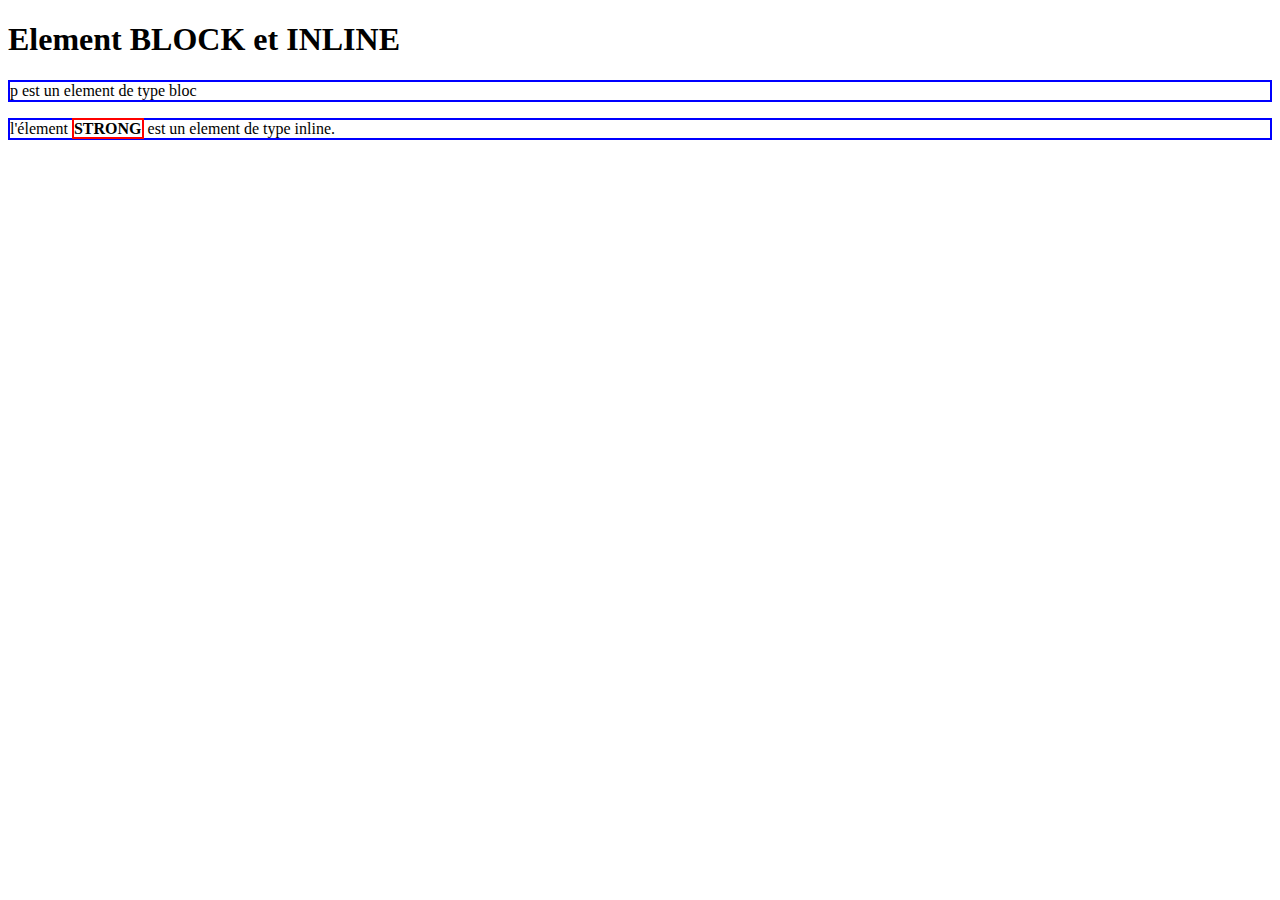
<file: courflex1.html>
<!DOCTYPE html>
<html lang="fr">
<head>
    <meta charset="UTF-8">
    <meta name="viewport" content="width=device-width, initial-scale=1.0">
    <title>courflex1</title>
</head>
<body>
    <h1>Element BLOCK et INLINE</h1>
    <p>p est un element de type bloc</p>
    <p>l'élement <strong>STRONG</strong> est un element de type inline.</p>
    <style>
        p{
            border: 2px solid blue;
        }
        strong{
            border: 2px solid red;
        }
    </style>
</body>
</html>
</file>
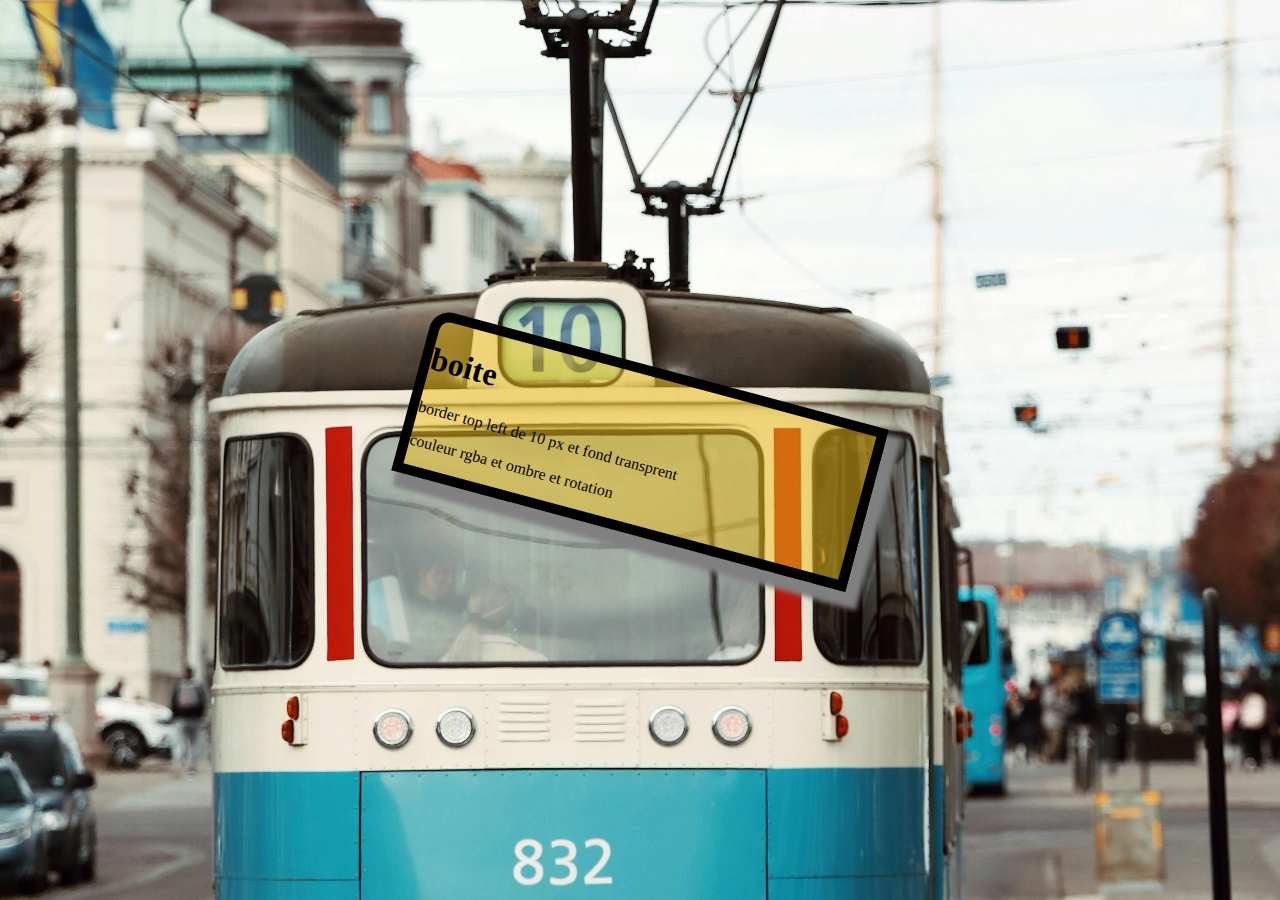
<file: courflex2.html>
<!DOCTYPE html>
<html lang="fr">
<head>
    <meta charset="UTF-8">
    <meta name="viewport" content="width=device-width, initial-scale=1.0">
    <title>modele de boite</title>
</head>
<body>
    <div class="div1">
        <h1>boite</h1>
        <p>border top left de 10 px et fond transprent</p>
        <p>couleur rgba et ombre et rotation</p>
    </div>
       
        <style>
            body,html{
            height: 100%;
            margin: 0;
            display: flex;
            justify-content: center;
            align-items: center;

            }
             body {
            background-image: image();
            background-image: url(assets/imagescours/image5.jpg); /* Remplacez par l'URL de votre image */
            background-size: cover; /* Ajuste la taille de l'image pour couvrir tout l'écran */
            background-position: center; /* Centre l'image */
        }
         .div1{
            /* background-color: hsla(40,50%, 80%, .5); */
            background-color: rgba(240,192,23,.5);
            width: 450px;
            border: 10px solid black;
            border-top-left-radius: 20px;
            box-shadow: 10px 10px 5px 5px grey;
            transform: rotate(15deg);
           
        }
        
        </style>
</body>
</html>
</file>
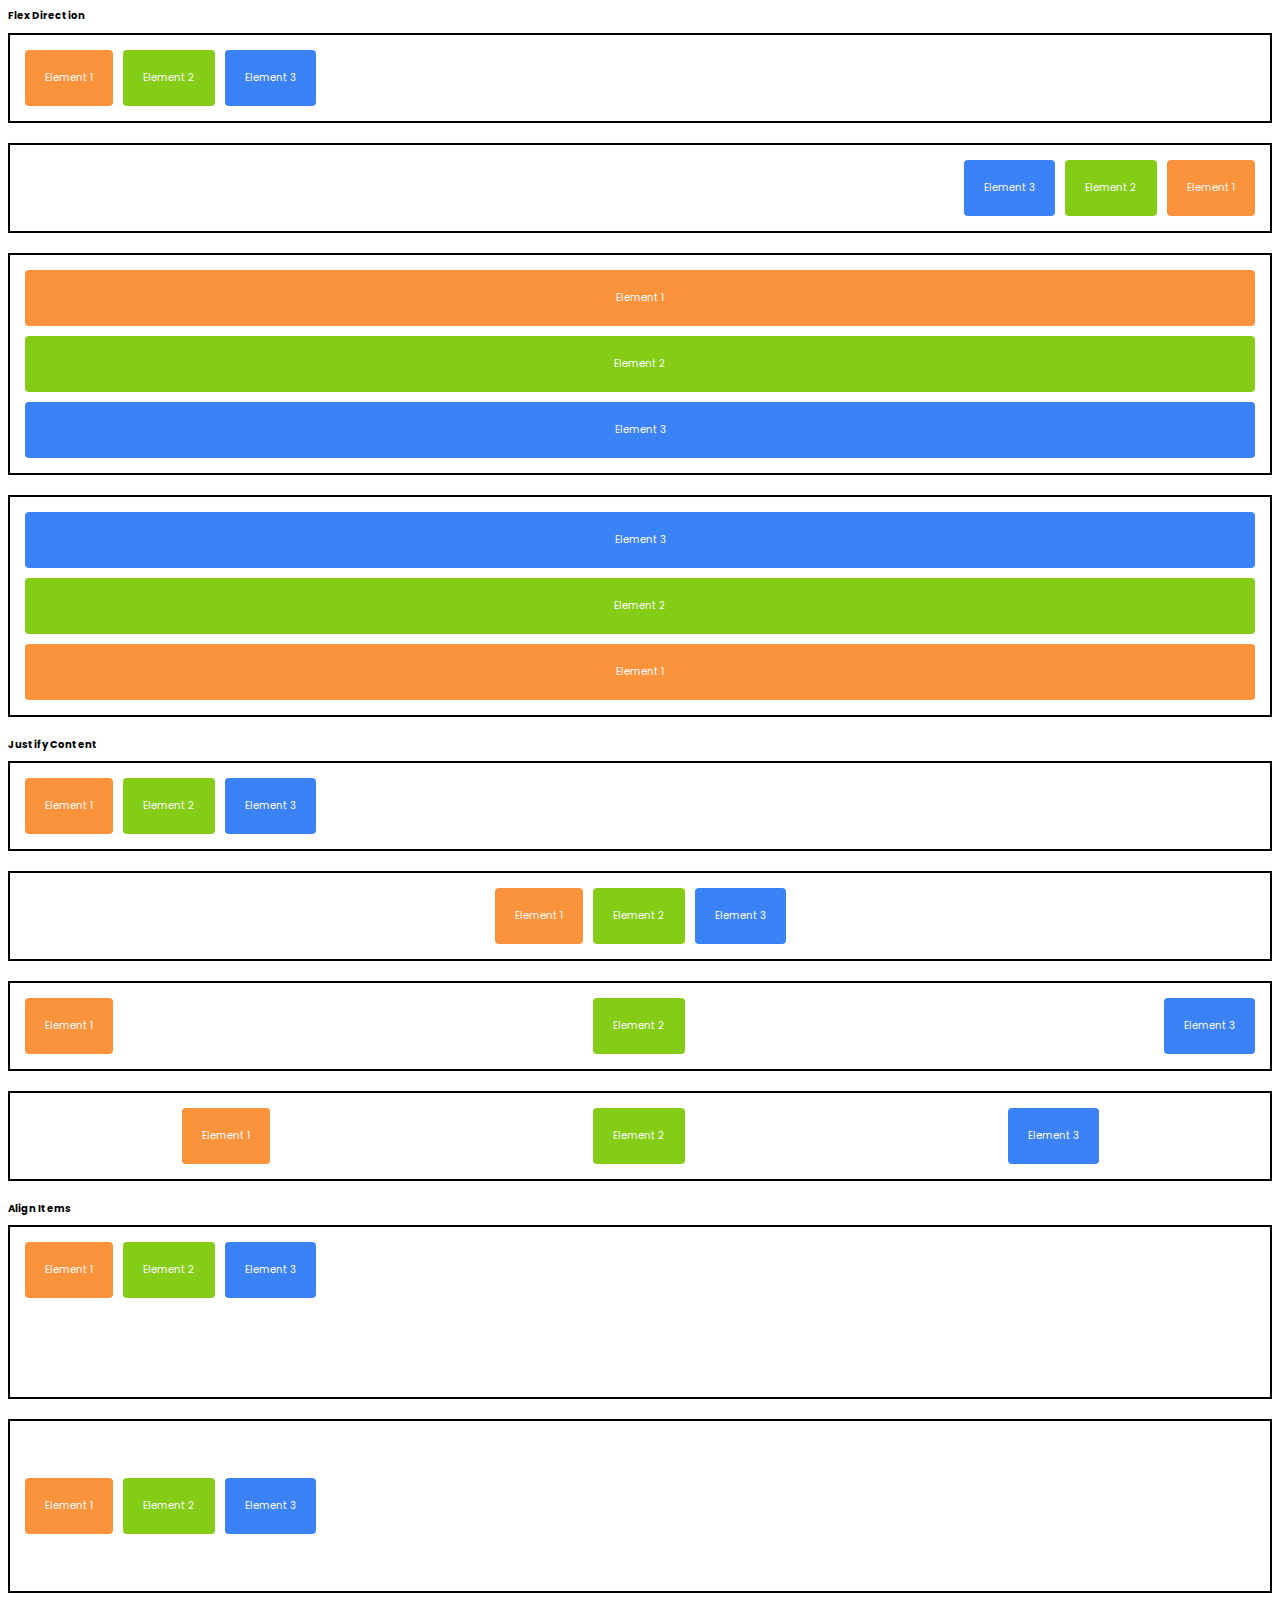
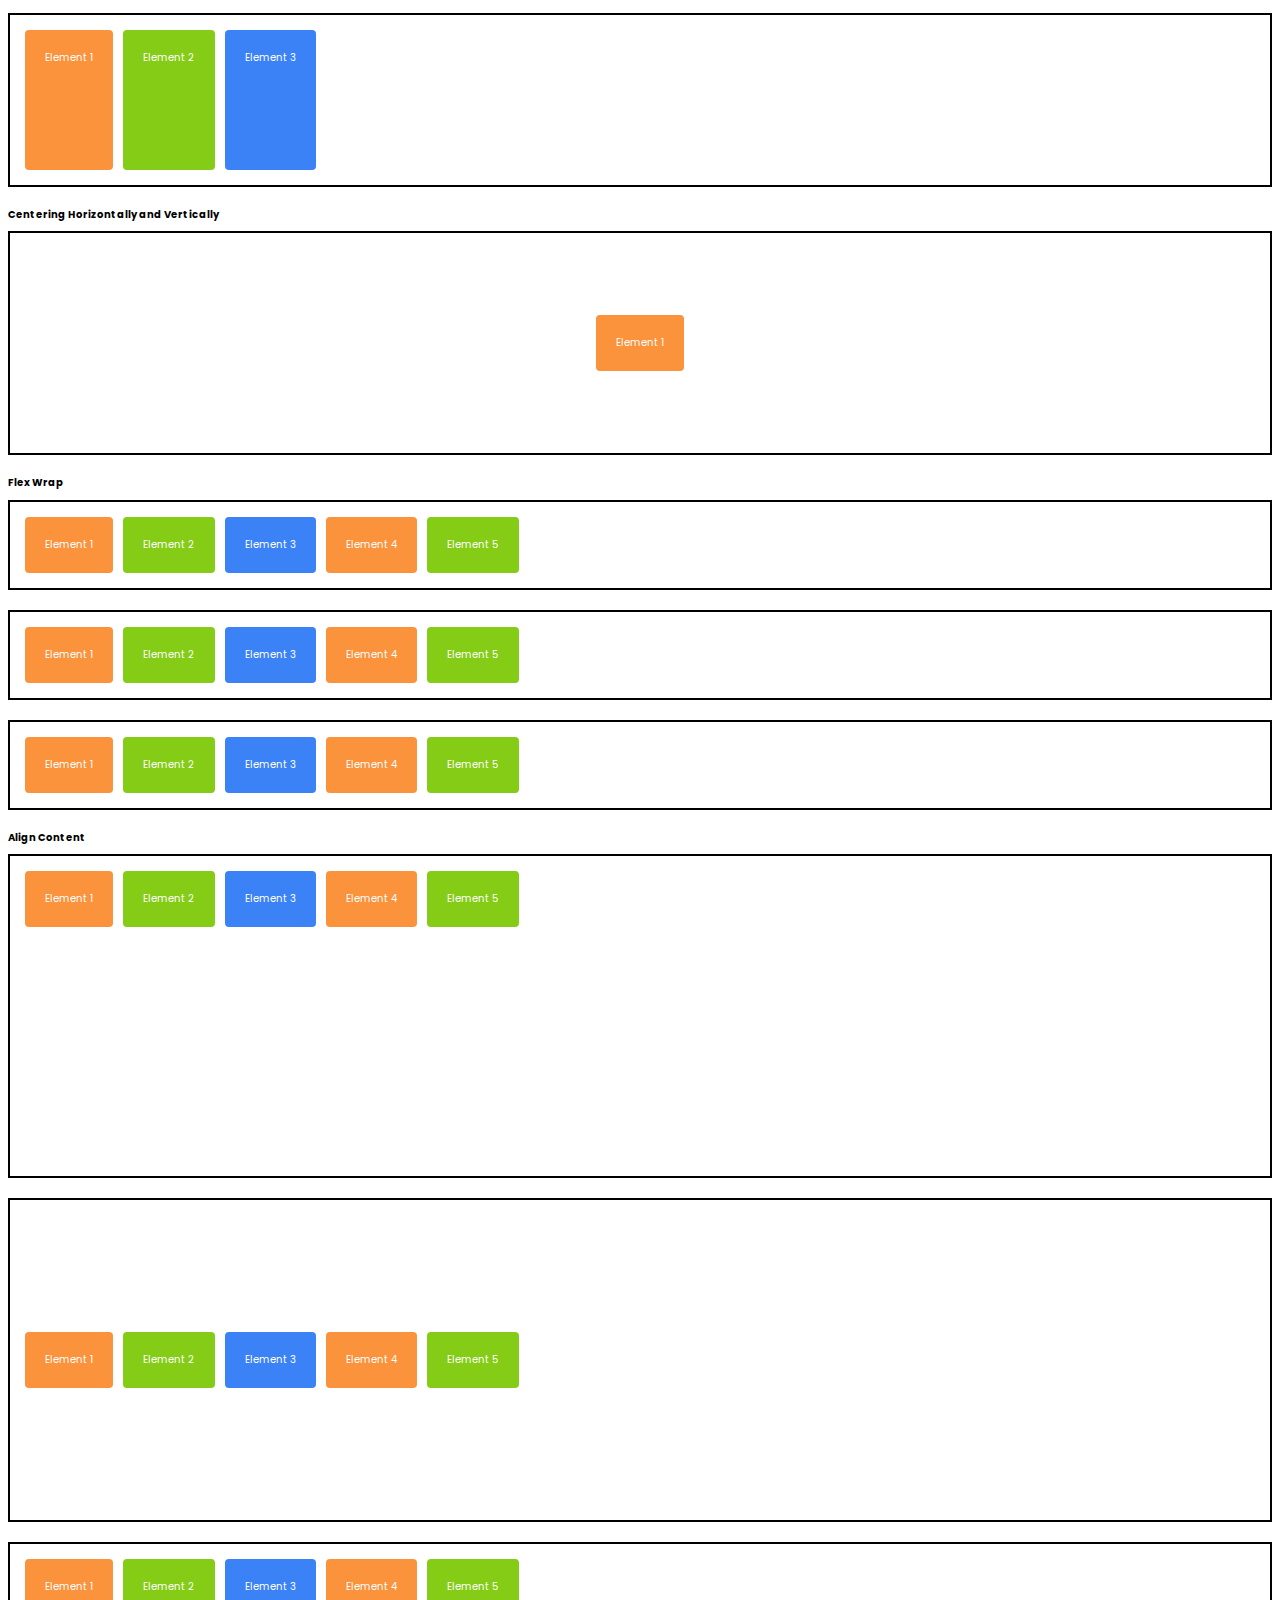
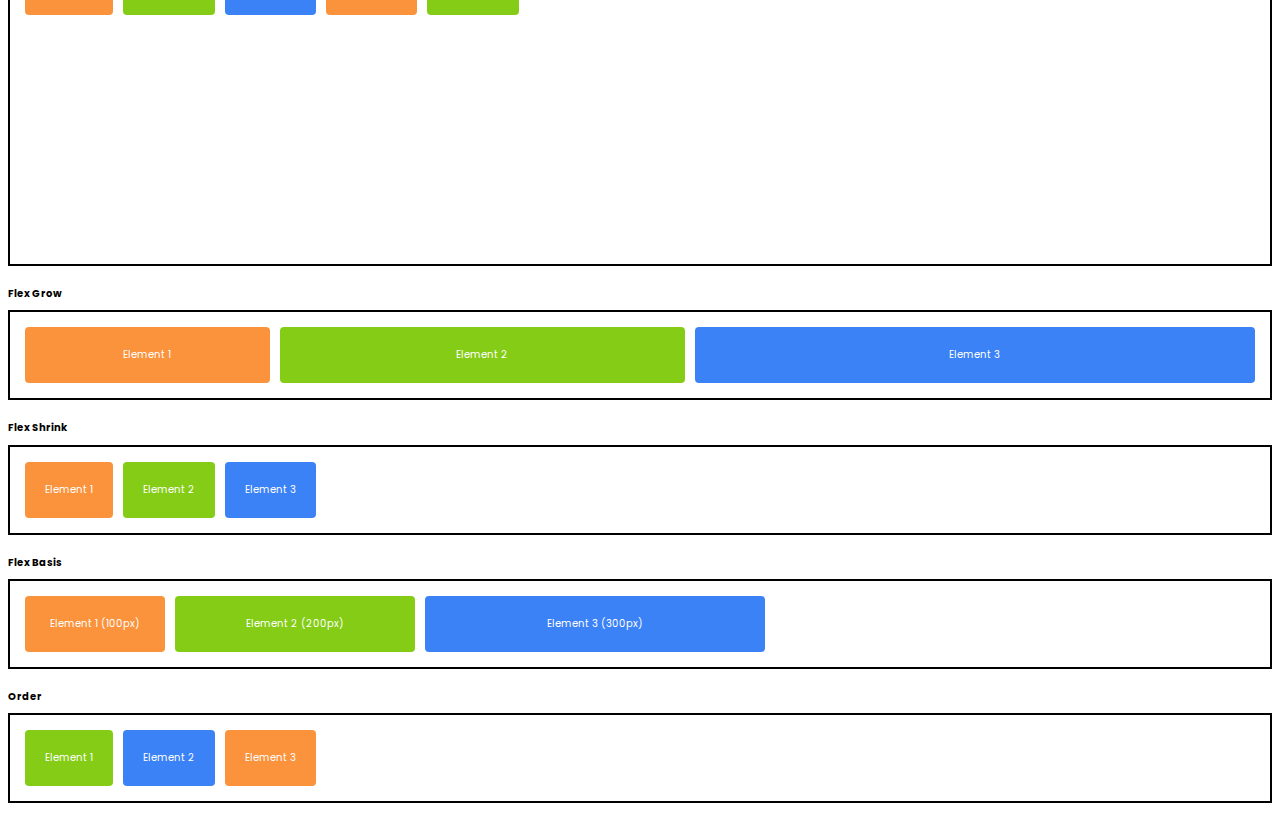
<file: courflex3.html>
<!DOCTYPE html>
<html lang="en">
<head>
  <meta charset="UTF-8">
  <meta name="viewport" content="width=device-width, initial-scale=1.0">
  <title>Flexbox Tutorial</title>
  <link rel="stylesheet" href="courflex3.css">
</head>
<body>

  <!-- Flex Direction -->
  <h2>Flex Direction</h2>
  <div class="container container1">
    <div class="box box1">Element 1</div>
    <div class="box box2">Element 2</div>
    <div class="box box3">Element 3</div>
  </div>
  <div class="container container2">
    <div class="box box1">Element 1</div>
    <div class="box box2">Element 2</div>
    <div class="box box3">Element 3</div>
  </div>
  <div class="container container3">
    <div class="box box1">Element 1</div>
    <div class="box box2">Element 2</div>
    <div class="box box3">Element 3</div>
  </div>
  <div class="container container4">
    <div class="box box1">Element 1</div>
    <div class="box box2">Element 2</div>
    <div class="box box3">Element 3</div>
  </div>

  <!-- Justify Content -->
  <h2>Justify Content</h2>
  <div class="container container5">
    <div class="box box1">Element 1</div>
    <div class="box box2">Element 2</div>
    <div class="box box3">Element 3</div>
  </div>
  <div class="container container6">
    <div class="box box1">Element 1</div>
    <div class="box box2">Element 2</div>
    <div class="box box3">Element 3</div>
  </div>
  <div class="container container7">
    <div class="box box1">Element 1</div>
    <div class="box box2">Element 2</div>
    <div class="box box3">Element 3</div>
  </div>
  <div class="container container8">
    <div class="box box1">Element 1</div>
    <div class="box box2">Element 2</div>
    <div class="box box3">Element 3</div>
  </div>

  <!-- Align Items -->
  <h2>Align Items</h2>
  <div class="container container9">
    <div class="box box1">Element 1</div>
    <div class="box box2">Element 2</div>
    <div class="box box3">Element 3</div>
  </div>
  <div class="container container10">
    <div class="box box1">Element 1</div>
    <div class="box box2">Element 2</div>
    <div class="box box3">Element 3</div>
  </div>
  <div class="container container11">
    <div class="box box1">Element 1</div>
    <div class="box box2">Element 2</div>
    <div class="box box3">Element 3</div>
  </div>

  <!-- Centering Horizontally and Vertically -->
  <h2>Centering Horizontally and Vertically</h2>
  <div class="container container12">
    <div class="box box1">Element 1</div>
  </div>

  <!-- Flex Wrap -->
  <h2>Flex Wrap</h2>
  <div class="container container13">
    <div class="box box1">Element 1</div>
    <div class="box box2">Element 2</div>
    <div class="box box3">Element 3</div>
    <div class="box box1">Element 4</div>
    <div class="box box2">Element 5</div>
  </div>
  <div class="container container14">
    <div class="box box1">Element 1</div>
    <div class="box box2">Element 2</div>
    <div class="box box3">Element 3</div>
    <div class="box box1">Element 4</div>
    <div class="box box2">Element 5</div>
  </div>
  <div class="container container15">
    <div class="box box1">Element 1</div>
    <div class="box box2">Element 2</div>
    <div class="box box3">Element 3</div>
    <div class="box box1">Element 4</div>
    <div class="box box2">Element 5</div>
  </div>

  <!-- Align Content -->
  <h2>Align Content</h2>
  <div class="container container16">
    <div class="box box1">Element 1</div>
    <div class="box box2">Element 2</div>
    <div class="box box3">Element 3</div>
    <div class="box box1">Element 4</div>
    <div class="box box2">Element 5</div>
  </div>
  <div class="container container17">
    <div class="box box1">Element 1</div>
    <div class="box box2">Element 2</div>
    <div class="box box3">Element 3</div>
    <div class="box box1">Element 4</div>
    <div class="box box2">Element 5</div>
  </div>
  <div class="container container18">
    <div class="box box1">Element 1</div>
    <div class="box box2">Element 2</div>
    <div class="box box3">Element 3</div>
    <div class="box box1">Element 4</div>
    <div class="box box2">Element 5</div>
  </div>

  <!-- Flex Grow -->
  <h2>Flex Grow</h2>
  <div class="container container19">
    <div class="box box1 grow1">Element 1</div>
    <div class="box box2 grow2">Element 2</div>
    <div class="box box3 grow3">Element 3</div>
  </div>

  <!-- Flex Shrink -->
  <h2>Flex Shrink</h2>
  <div class="container container20">
    <div class="box box1 shrink1">Element 1</div>
    <div class="box box2 shrink2">Element 2</div>
    <div class="box box3 shrink3">Element 3</div>
  </div>

  <!-- Flex Basis -->
  <h2>Flex Basis</h2>
  <div class="container container21">
    <div class="box box1 basis100">Element 1 (100px)</div>
    <div class="box box2 basis200">Element 2 (200px)</div>
    <div class="box box3 basis300">Element 3 (300px)</div>
  </div>

  <!-- Order -->
  <h2>Order</h2>
  <div class="container container22">
    <div class="box box1 order3">Element 3</div>
    <div class="box box2 order1">Element 1</div>
    <div class="box box3 order2">Element 2</div>
  </div>

</body>
</html>
</file>
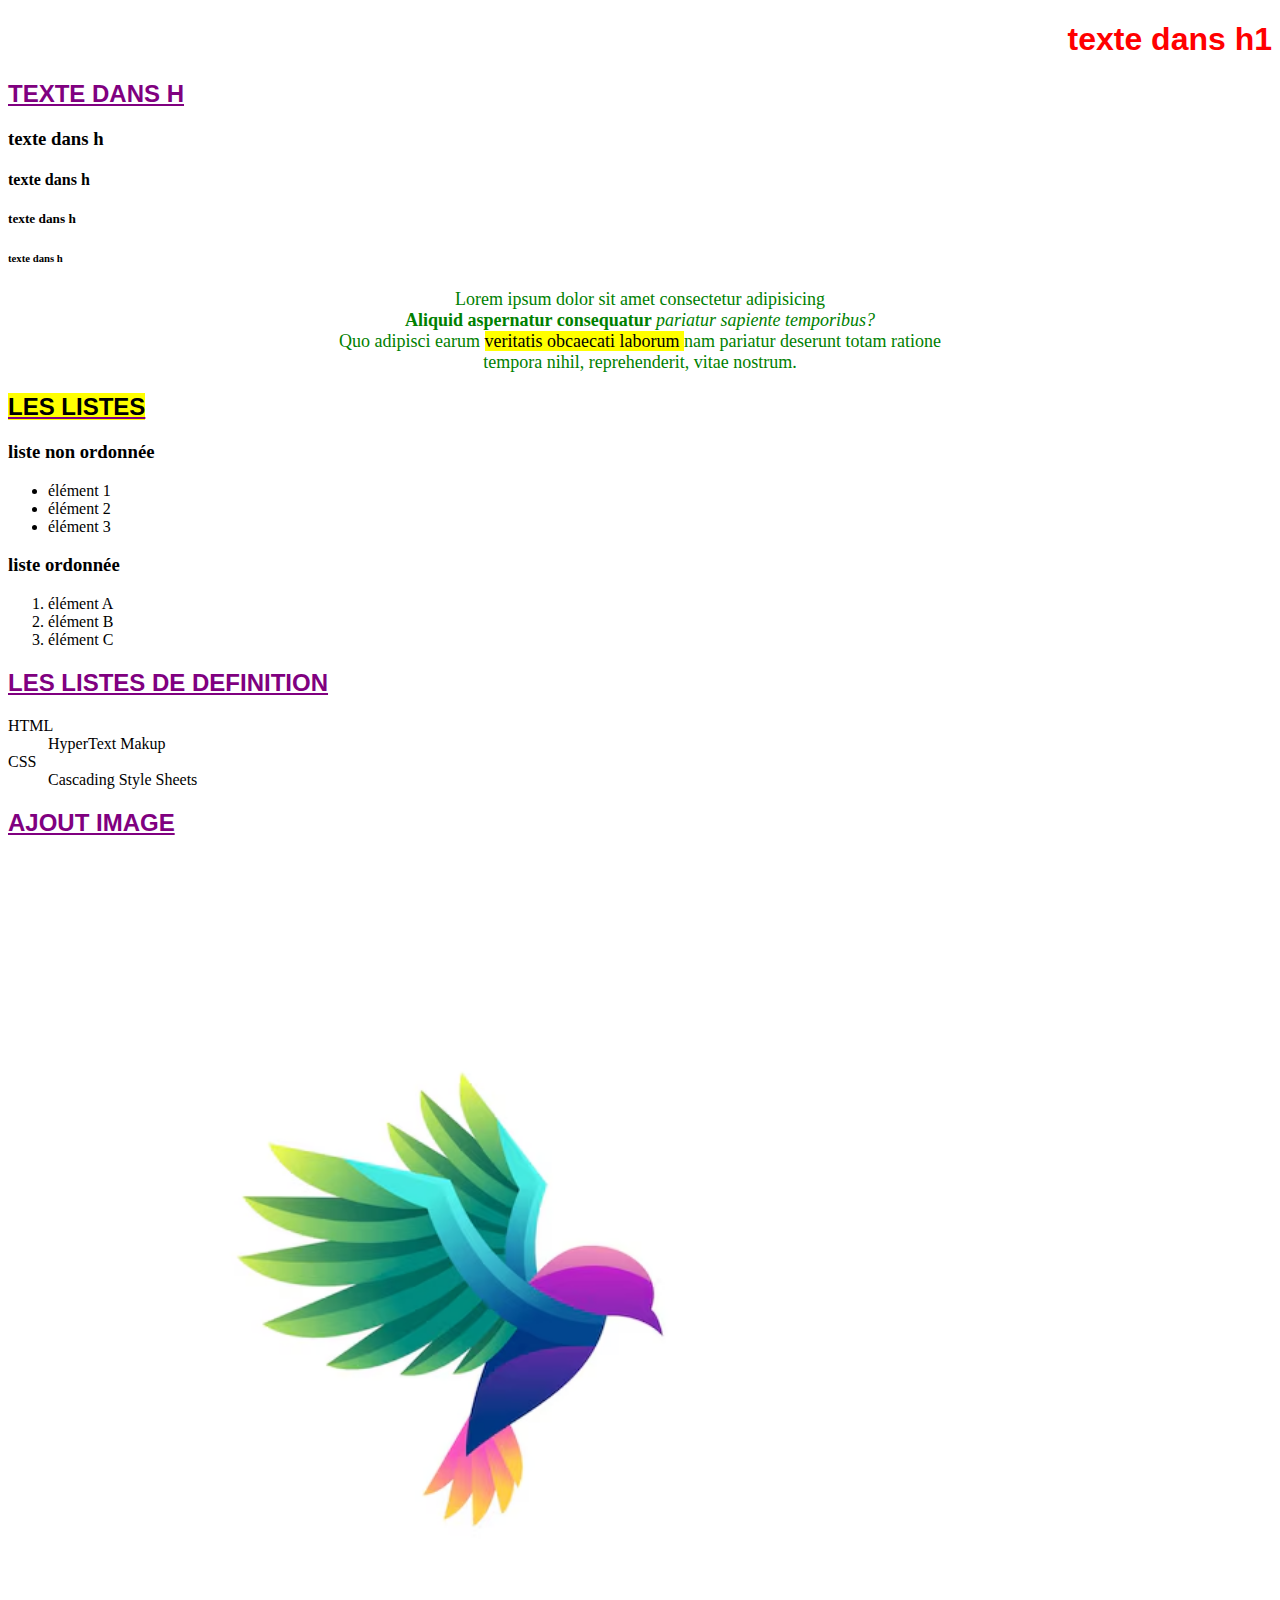
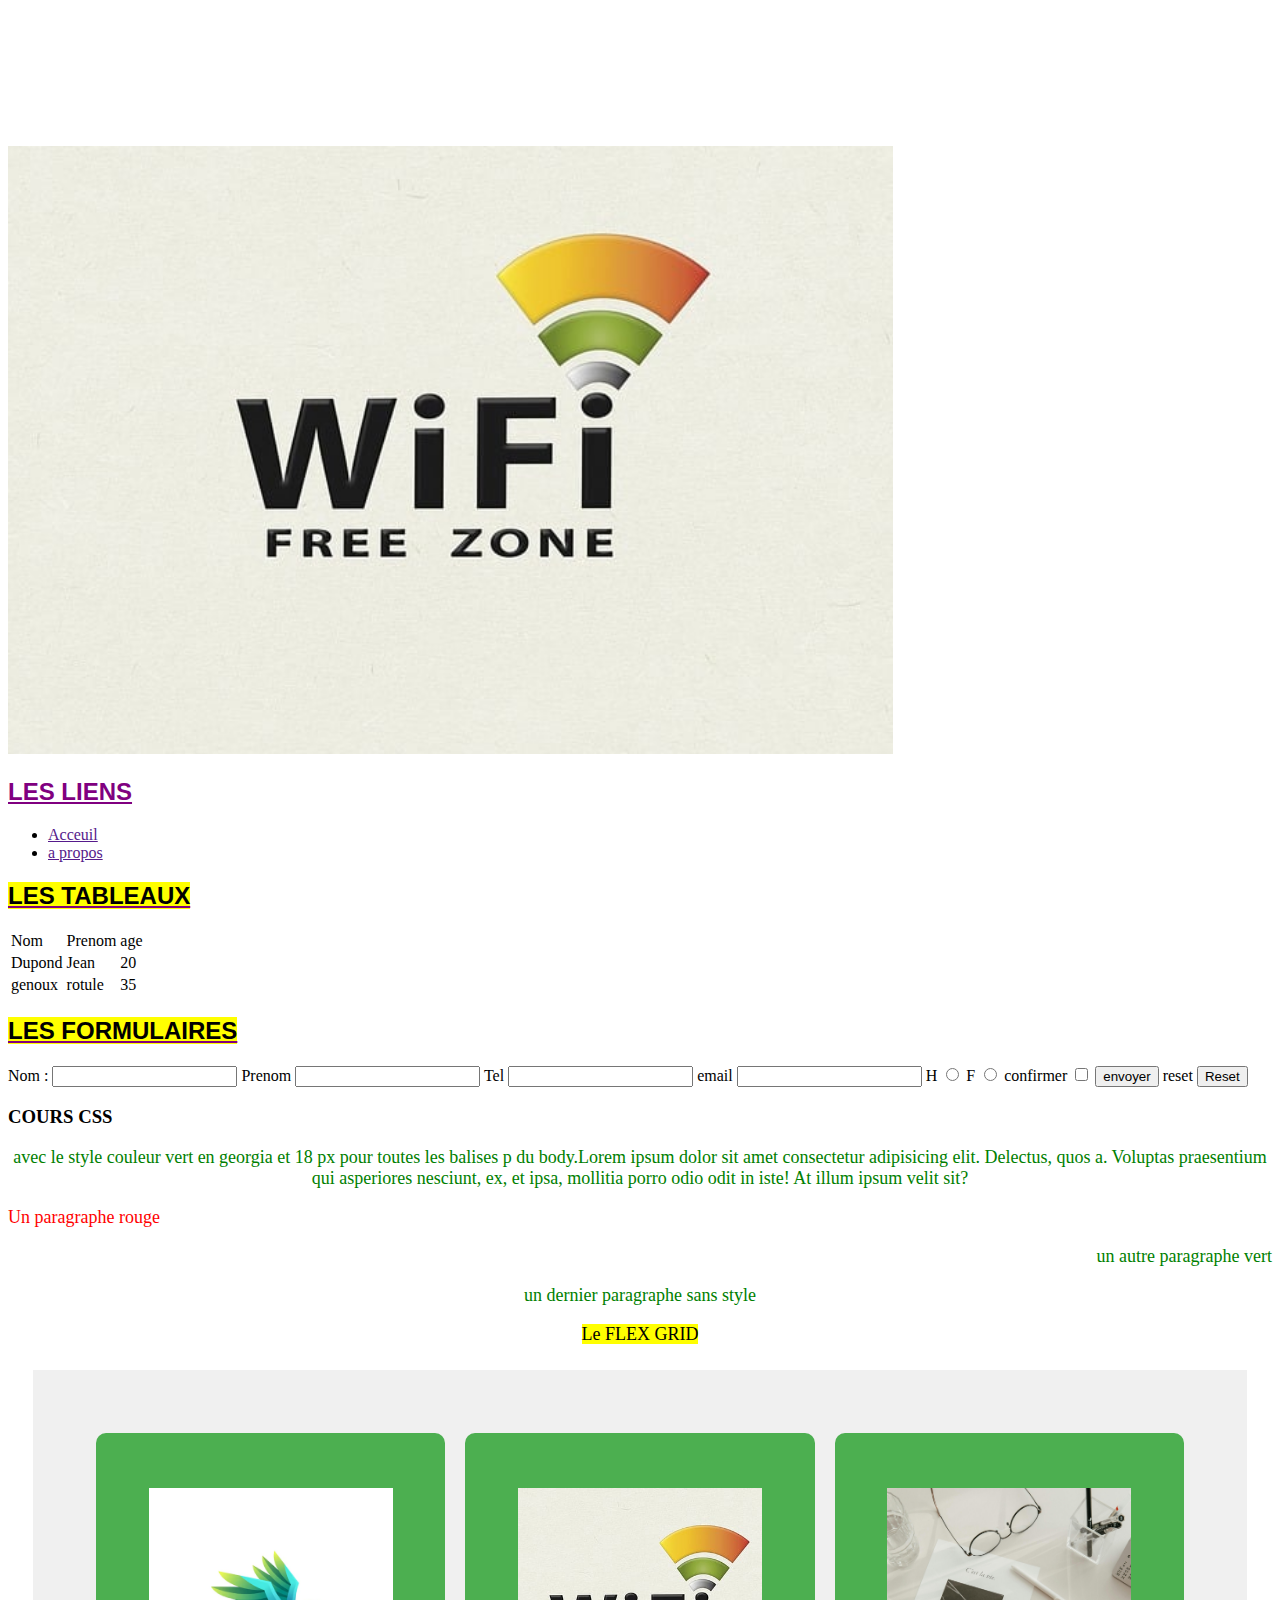
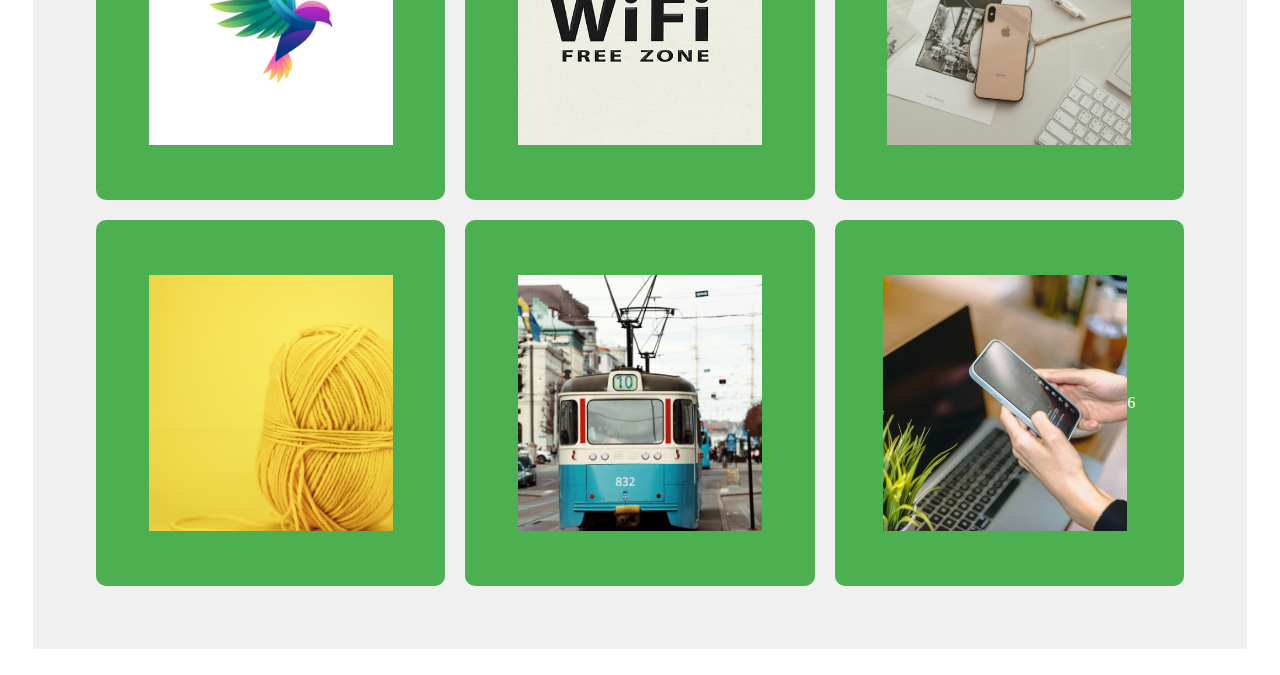
<file: courslivre.html>
<!DOCTYPE html>
<html>
    <head>
        <html lang="fr">
        <meta charset="utf-8"/>
        <meta name="viewport" content="width=device-width, initial-scale=1.0">
        <meta name="descripption" content="reprendre a zero">
       <title>cours2</title>
       <link rel="stylesheet" href="courslivre.css">
    </head>
    <body>
        <h1>texte dans h1</h1>
        <h2>texte dans h</h2>
        <h3>texte dans h</h3>
        <h4>texte dans h</h4>
        <h5>texte dans h</h5>
        <h6>texte dans h</h6>
        <p>Lorem ipsum dolor sit amet consectetur adipisicing <br><strong> Aliquid aspernatur consequatur </strong><em>pariatur sapiente temporibus?</em> <br>Quo adipisci earum <mark>veritatis obcaecati laborum </mark>nam pariatur deserunt totam ratione <br>tempora nihil, reprehenderit, vitae nostrum.</p>
        <!-- les listes -->
         <h2><mark>les listes</mark></h2>
         <h3>liste non ordonnée</h3>
         <ul>
            <li>élément 1</li>
            <li>élément 2</li>
            <li>élément 3</li>
         </ul>
         <h3>liste ordonnée</h3>
         <ol>
            <li>élément A</li>
            <li>élément B</li>
            <li>élément C</li>
         </ol>
         <h2>les listes de definition</h2>
         <dl>
            <dt>HTML</dt>
            <dd>HyperText Makup </dd>
            <dt>CSS</dt>
            <dd>Cascading Style Sheets</dd>
         </dl>
         <h2>Ajout image</h2>
         <img src="assets/imagescours/image1.webp" alt="colorfull bird">
         <img src="assets/imagescours/image2.jpg" alt="logo wifi">
         <h2>Les liens</h2>
         <ul>
            <li><a href="">Acceuil</a></li>
            <li><a href="">a propos</a></li>
         </ul>
         <h2><mark>les tableaux</mark></h2>
         <table>
            <tr>
                <td>Nom</td>
                <td>Prenom</td>
                <td>age</td>
            </tr>
            <tr>
                <td>Dupond</td>
                <td>Jean</td>
                <td>20</td>
            </tr>
            <tr>
                <td>genoux</td>
                <td>rotule</td>
                <td>35</td>
            </tr>
         </table>
         <h2><mark>Les Formulaires</mark></h2>
         <form action="action.php" method="POST">
            <label for="nom">Nom :</label>
            <input type="text">
            <label for="prenom">Prenom</label>
            <input type="text">
            <label for="tel">Tel</label>
            <input type="number">
            <label for="email">email</label>
            <input type="email">
            <label for="genre">H</label>
            <input type="radio">
            <label for="genre">F</label>
            <input type="radio">
            <label for="confirmer">confirmer</label>
            <input type="checkbox">
            <input type="submit" value="envoyer">
            <label for="annuler">reset</label>
            <input type="reset">
         </form>
            <!-- on commence le css -->
             <h3>COURS CSS</h3>
             <p>avec le style couleur vert en georgia et 18 px pour toutes les balises p du body.Lorem ipsum dolor sit amet consectetur adipisicing elit. Delectus, quos a. Voluptas praesentium qui asperiores nesciunt, ex, et ipsa, mollitia porro odio odit in iste! At illum ipsum velit sit?</p>
             <!-- --------------------------------------------------------------------------------------------------------------------- -->
              <p id="idparagraphe">Un paragraphe rouge</p>
              <p class="classparagraphe">un autre paragraphe vert</p>
              <p>un dernier paragraphe sans style</p>
              <p><mark>Le FLEX GRID</mark></p>
              <div class="container">
               <div class="item"><img src="assets/imagescours/image1.webp" alt="oiseau multicolor"></div>
               <div class="item"><img src="assets/imagescours/image2.jpg" alt="logo wifi free"></div>
               <div class="item"><img src="assets/imagescours/image3.jpg" alt="bureau avec laptop"></div>
               <div class="item"><img src="assets/imagescours/image4.jpg" alt="pelote de laine jaune"></div>
               <div class="item"><img src="assets/imagescours/image5.jpg" alt="tramwaw bleu et blanc"></div>
               <div class="item"><img src="assets/imagescours/image6.jpg" alt="telephone portable"> 6</div>
              </div>
              <style>
               .container{
                  display: grid;
                  grid-template-columns: repeat(3,1fr);
                  grid-gap: 20px;
                  padding: 5%;
                  margin: 2%;
                  height:50%;
                  background-color: #F0F0F0;
                  }
                  @media  (max-width : 700px){
                     .container{
                        grid-template-columns: 1fr;
                     }
                  }                   
                  
               .item {
                  background-color: #4CAF50;
                  color: white;
                  /* padding: 20%; */
                  border-radius: 10px;
                  text-align: center;
                  display: flex;
                  align-items: center;
                  justify-content: center;
                  }
                  img{
                     width: 70%;
                     height: 70%;
                     object-fit: cover;
                  }
                  
              </style>

             

    </body>
</html>
</file>
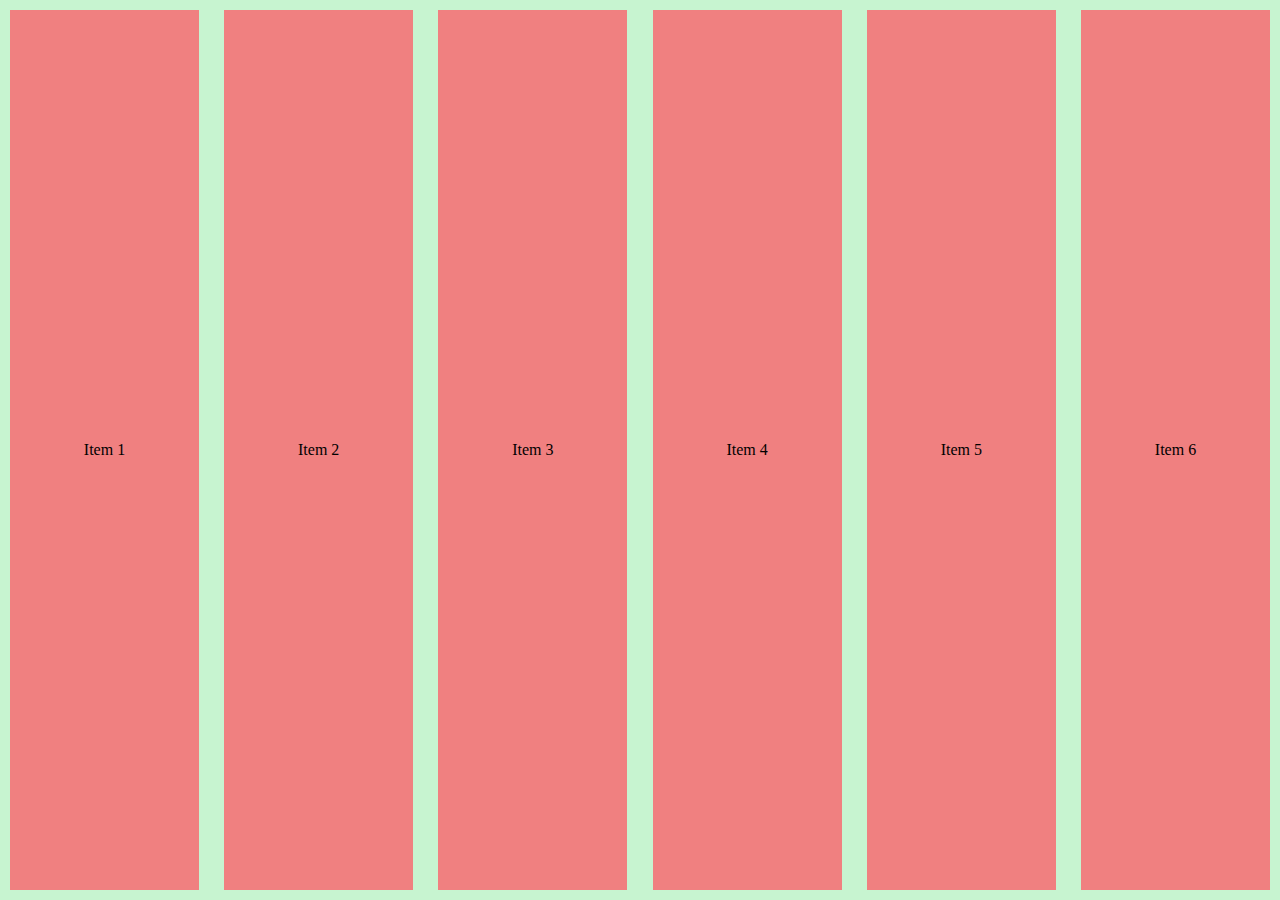
<file: exercice1.html>
<!DOCTYPE html>
<html lang="fr">
	<head>
		<meta charset="utf-8" />
		<meta name="viewport" content="width=device-width, initial-scale=1" />
	</head>
	<style>
		/* Doc */
		* {
			box-sizing: border-box;
		}
		html,
		body {
			margin: 0;
			padding: 0;
		}
		.container {
			height: 100vh;
			counter-reset: grid-counter;
			background: #c7f4d0;
            display: flex;
            justify-content: center;
            align-items: center;
		}

		.item:before {
			content: "Item " counter(grid-counter);
		}

		/* Résultats */
		.grid {
            width: 100%;
			height: 100vh;
			display: grid;
            grid-template-columns: repeat(6,1fr);
            gap: 2%;
            padding: 10px;

		}

		.item {
			background-color: #f08080;
			counter-increment: grid-counter;
            display: flex;
			justify-content: center;
			align-items: center;
		}
	</style>
	<body>
		<div class="container">
			<div class="grid">
				<div class="item"></div>
				<div class="item"></div>
				<div class="item"></div>
				<div class="item"></div>
				<div class="item"></div>
				<div class="item"></div>
			</div>
		</div>
	</body>
</html>
</file>
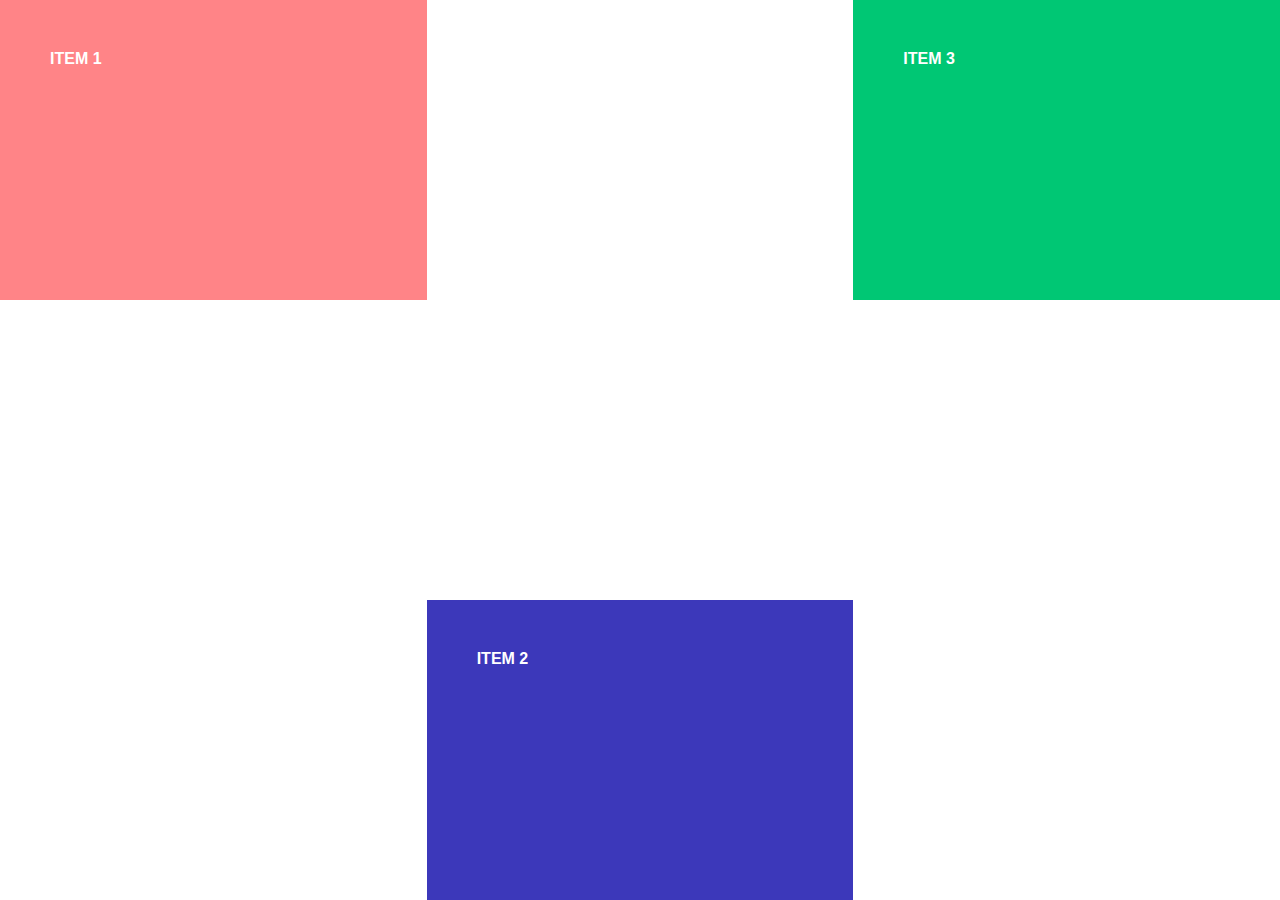
<file: exercice2.html>
<!DOCTYPE html>
<html lang="fr">
	<head>
		<meta charset="utf-8" />
		<meta name="viewport" content="width=device-width, initial-scale=1" />
	</head>
	<style>
		* {
			box-sizing: border-box;
		}

		html,
		body {
			margin: 0;
			padding: 0;
			font-family: Arial;
		}

		.container {
			height: 100vh;
			counter-reset: grid-counter;
			display: grid;
			grid-template-columns: repeat(3, 1fr);
			grid-template-rows: repeat(3, 1fr);
		}

		.item:before {
			content: "Item " counter(grid-counter);
		}

		.item {
			background-color: #f08080;
			counter-increment: grid-counter;
			padding: 50px;
			color: #fff;
			text-transform: uppercase;
			font-weight: bold;
		}

		.item:first-of-type {
			background: #ff8487;
			grid-column: 1;
			grid-row: 1;
		}

		.item:nth-child(2) {
			background: #3c38ba;
			grid-column: 2;
			grid-row: 3;
		}

		.item:nth-child(3) {
			background: #00c774;
			grid-column: 3;
			grid-row: 1;
		}
	</style>
	<body>
		<div class="container">
			<div class="item"></div>
			<div class="item"></div>
			<div class="item"></div>
		</div>
	</body>
</html>
</file>
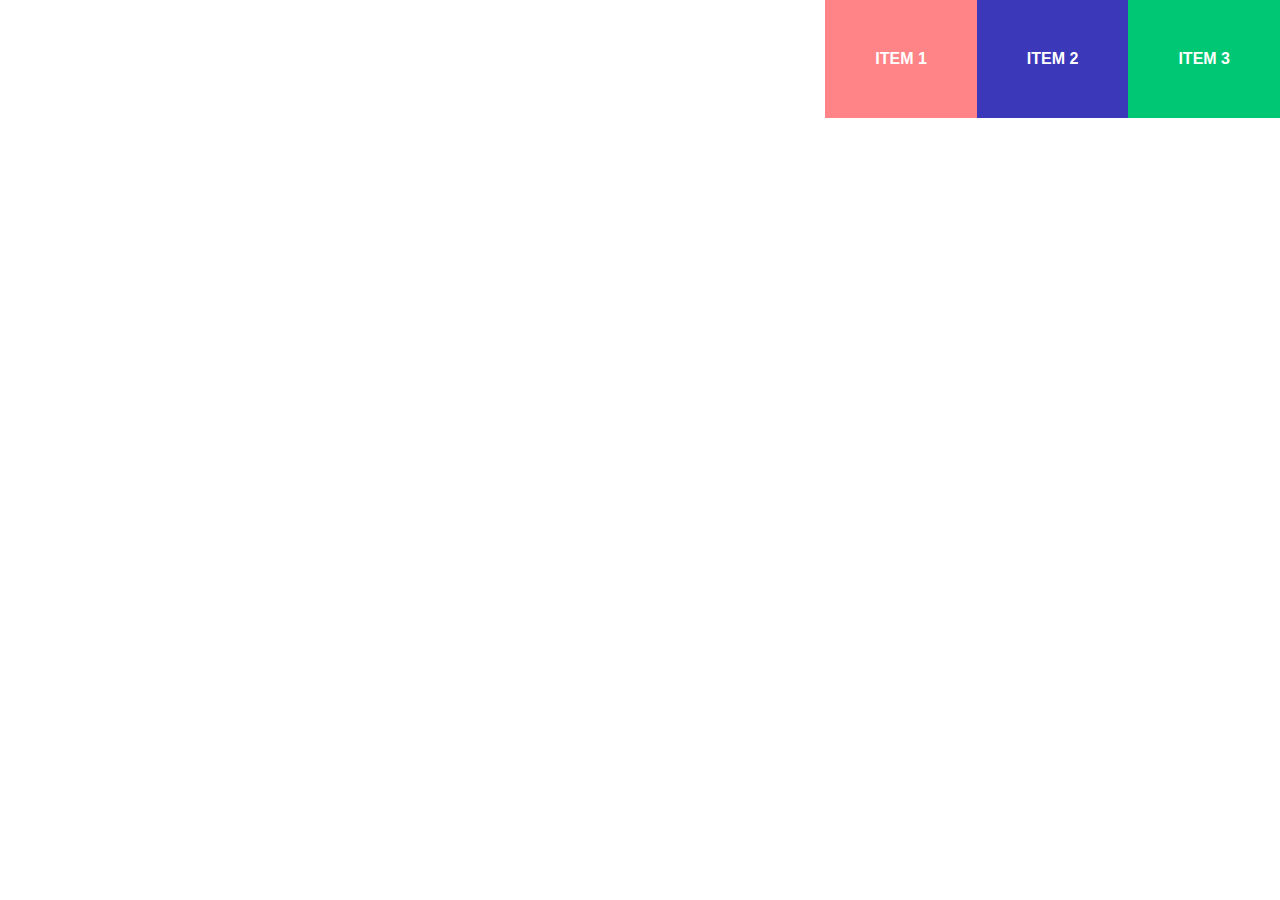
<file: exercice3.html>
<!DOCTYPE html>
<html lang="fr">
	<head>
		<meta charset="utf-8" />
		<meta name="viewport" content="width=device-width, initial-scale=1" />
	</head>
	<style>
		/* Doc */
		* {
			box-sizing: border-box;
		}
		html,
		body {
			margin: 0;
			padding: 0;
			font-family: Arial;
		}

		.container {
			height: 100vh;
			counter-reset: grid-counter;
		}

		.item:before {
			content: "Item " counter(grid-counter);
		}

		/* Résultats */
		.flex {
			height: 100%;
			display: flex;
            flex-direction: row;
            align-items: start;
            justify-content: end;

		}

		.item {
			background-color: #f08080;
			counter-increment: grid-counter;
			padding: 50px;
			color: #fff;
			text-transform: uppercase;
			font-weight: bold;
		}

		.item:first-of-type {
			background: #ff8487;
		}

		.item:nth-child(2) {
			background: #3c38ba;
		}

		.item:nth-child(3) {
			background: #00c774;
		}
	</style>
	<body>
		<div class="container">
			<div class="flex">
				<div class="item"></div>
				<div class="item"></div>
				<div class="item"></div>
			</div>
		</div>
	</body>
</html>
</file>
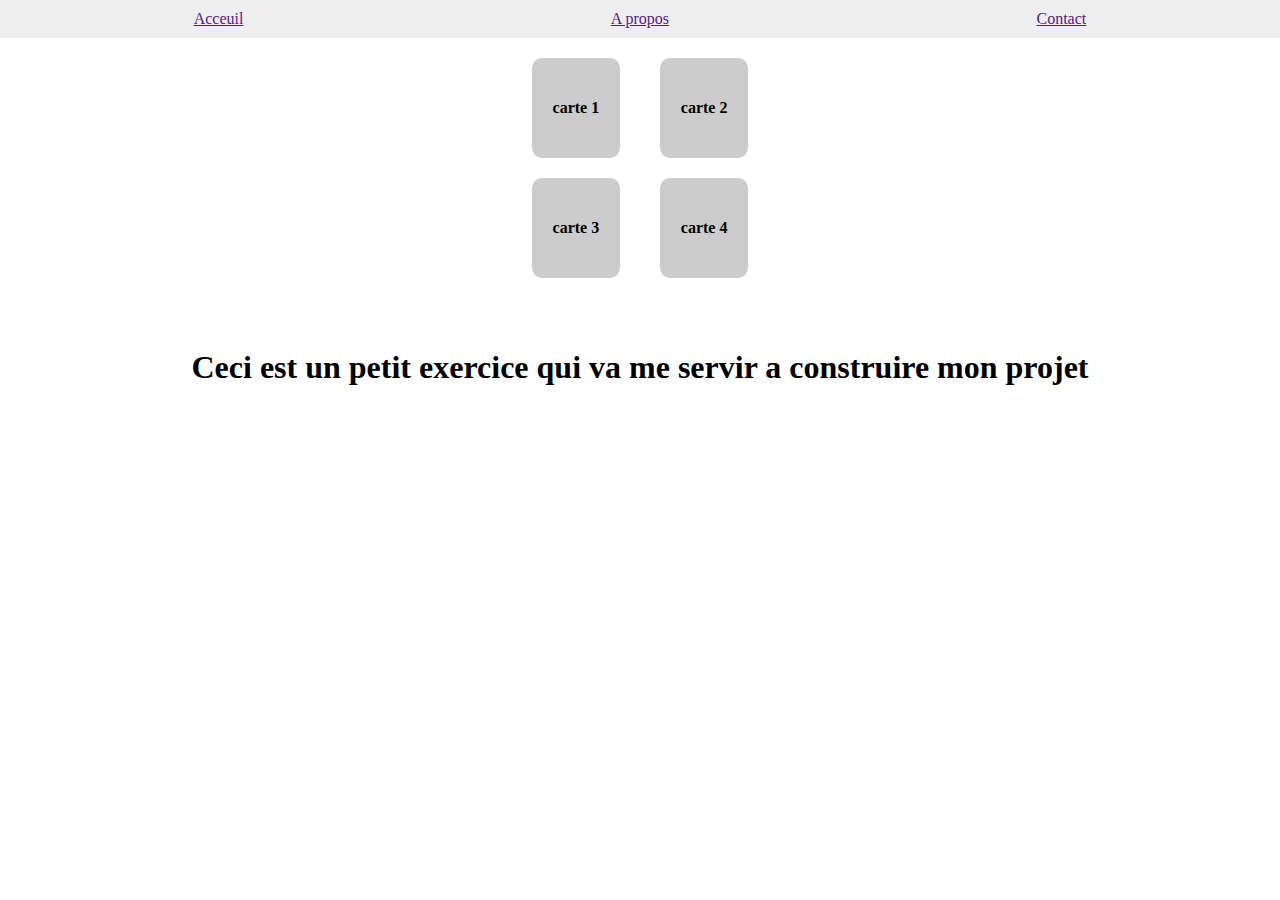
<file: exopourapprendre1.html>
<!DOCTYPE html>
<html lang="fr">
<head>
    <meta charset="UTF-8">
    <meta name="viewport" content="width=device-width, initial-scale=1.0">
    <title>exosperso</title>
   
</head>
<body>
    <header>
        <nav>
            <a href="">Acceuil</a>
            <a href="">A propos</a>
            <a href="">Contact</a>
        </nav>
    </header>
    <main>
        <div class="wrapper">
            <div class="container">
                <div class="card1">carte 1</div>
                <div class="card2">carte 2</div>
                <div class="card3">carte 3</div>
                <div class="card4">carte 4</div>
            </div>
            <div class="texte">
                <h1>Ceci est un petit exercice qui va me servir a construire mon projet</h1>
            </div>
        </div>
    </main>
    
    <style>
        nav {
            display: flex;
            justify-content: space-around;
            background-color: #eee;
            padding: 10px;
        }
        .container {
            display: flex;
            flex-wrap: wrap; /* Permet aux éléments de passer à la ligne suivante */
            justify-content: space-between;
            padding: 20px;
            gap: 10px;
        }
        .container > div {
            background-color: #ccc;
            width: calc(50% - 20px); /* 50% de la largeur moins les marges et gaps */
            height: 100px;
            text-align: center;
            line-height: 100px;
            border-radius: 10px;
            font-weight: bold;
            margin-bottom: 10px; /* Espace entre les lignes */
        }
        body, html {
            margin: 0;
            height: 100%;
        }
        .wrapper {
            display: flex;
            flex-direction: column; /* Changé pour empiler les éléments verticalement */
            align-items: center;
            width: 100%;
            height: calc(100% - 50px); /* Ajuste la hauteur pour tenir compte du nav */
        }
        .texte {
            text-align: center;
            margin-top: 20px; /* Ajoute un espace entre les cartes et le texte */
        }
        @media (max-width: 600px) {
            .container > div {
                width: 100%; /* Sur les petits écrans, les cartes prennent toute la largeur */
            }
        }
    </style>
</body>
</html>
</file>
<file: courflex3.css>
@import url('https://fonts.googleapis.com/css2?family=Poppins:ital,wght@0,100;0,200;0,300;0,400;0,500;0,600;0,700;0,800;0,900;1,100;1,200;1,300;1,400;1,500;1,600;1,700;1,800;1,900&display=swap');

* {
    font-family: "Poppins", sans-serif;
    font-size: 10px;
}

/* Common container style */
.container {
    display: flex;
    margin-bottom: 20px;
    padding: 10px;
    border: 2px solid black;
  }
  
  /* Box style */
  .box {
   
    margin: 5px;
    padding: 20px;
    text-align: center;
    color: white;
    border-radius: 4px;
  }
  
  /* Box colors */
  .box1 { background-color: #fb923c; }
  .box2 { background-color: #84cc16; }
  .box3 { background-color: #3b82f6; }
  
  /* Flex Direction Variants */
  .container1 { flex-direction: row; }
  .container2 { flex-direction: row-reverse; }
  .container3 { flex-direction: column; }
  .container4 { flex-direction: column-reverse; }
  
  /* Justify Content Variants */
  .container5 { justify-content: flex-start; }
  .container6 { justify-content: center; }
  .container7 { justify-content: space-between; }
  .container8 { justify-content: space-around; }
  
  /* Align Items Variants */
  .container9 { align-items: flex-start; height: 150px; }
  .container10 { align-items: center; height: 150px; }
  .container11 { align-items: stretch; height: 150px; }
  
  /* Centering Both Horizontally and Vertically */
  .container12 {
    justify-content: center;
    align-items: center;
    height: 200px; /* Adjusted height for centering */
  }
  
  /* Flex Wrap Variants */
  .container13 { flex-wrap: nowrap; }
  .container14 { flex-wrap: wrap; }
  .container15 { flex-wrap: wrap-reverse; }
  
  /* Align Content Variants */
  .container16 { flex-wrap: wrap; align-content: flex-start; height: 300px; }
  .container17 { flex-wrap: wrap; align-content: center; height: 300px; }
  .container18 { flex-wrap: wrap; align-content: space-between; height: 300px; }
  
  /* Flex Grow Variants */
  .container19 .grow1 { flex-grow: 1; }
  .container19 .grow2 { flex-grow: 2; }
  .container19 .grow3 { flex-grow: 3; }
  
  /* Flex Shrink Variants */
  .container20 .shrink1 { flex-shrink: 1; }
  .container20 .shrink2 { flex-shrink: 2; }
  .container20 .shrink3 { flex-shrink: 3; }
  
  /* Flex Basis Variants */
  .container21 .basis100 { flex-basis: 100px; }
  .container21 .basis200 { flex-basis: 200px; }
  .container21 .basis300 { flex-basis: 300px; }
  
  /* Order Variants */
  .container22 .order1 { order: 1; }
  .container22 .order2 { order: 2; }
  .container22 .order3 { order: 3; }
</file>
<file: courslivre.css>
p{
    color:green;
    font-family: Georgia, 'Times New Roman', Times, serif;
    font-size: 18px;
    text-align: center;
}
h1{
    color: red;
    font-family: 'Franklin Gothic Medium', 'Arial Narrow', Arial, sans-serif;
    font: size 30px;
    text-align: end;

}
h2{
    color: purple;
    font-family: 'Segoe UI', Tahoma, Geneva, Verdana, sans-serif;
    font-weight: bolder;
    text-align: justify;
    text-transform: uppercase;
    text-decoration: underline;
}
#idparagraphe{
    color: red;
    text-align: start;
}
.classparagraphe{
    color: green;
    text-align:end ;
}
</file>
